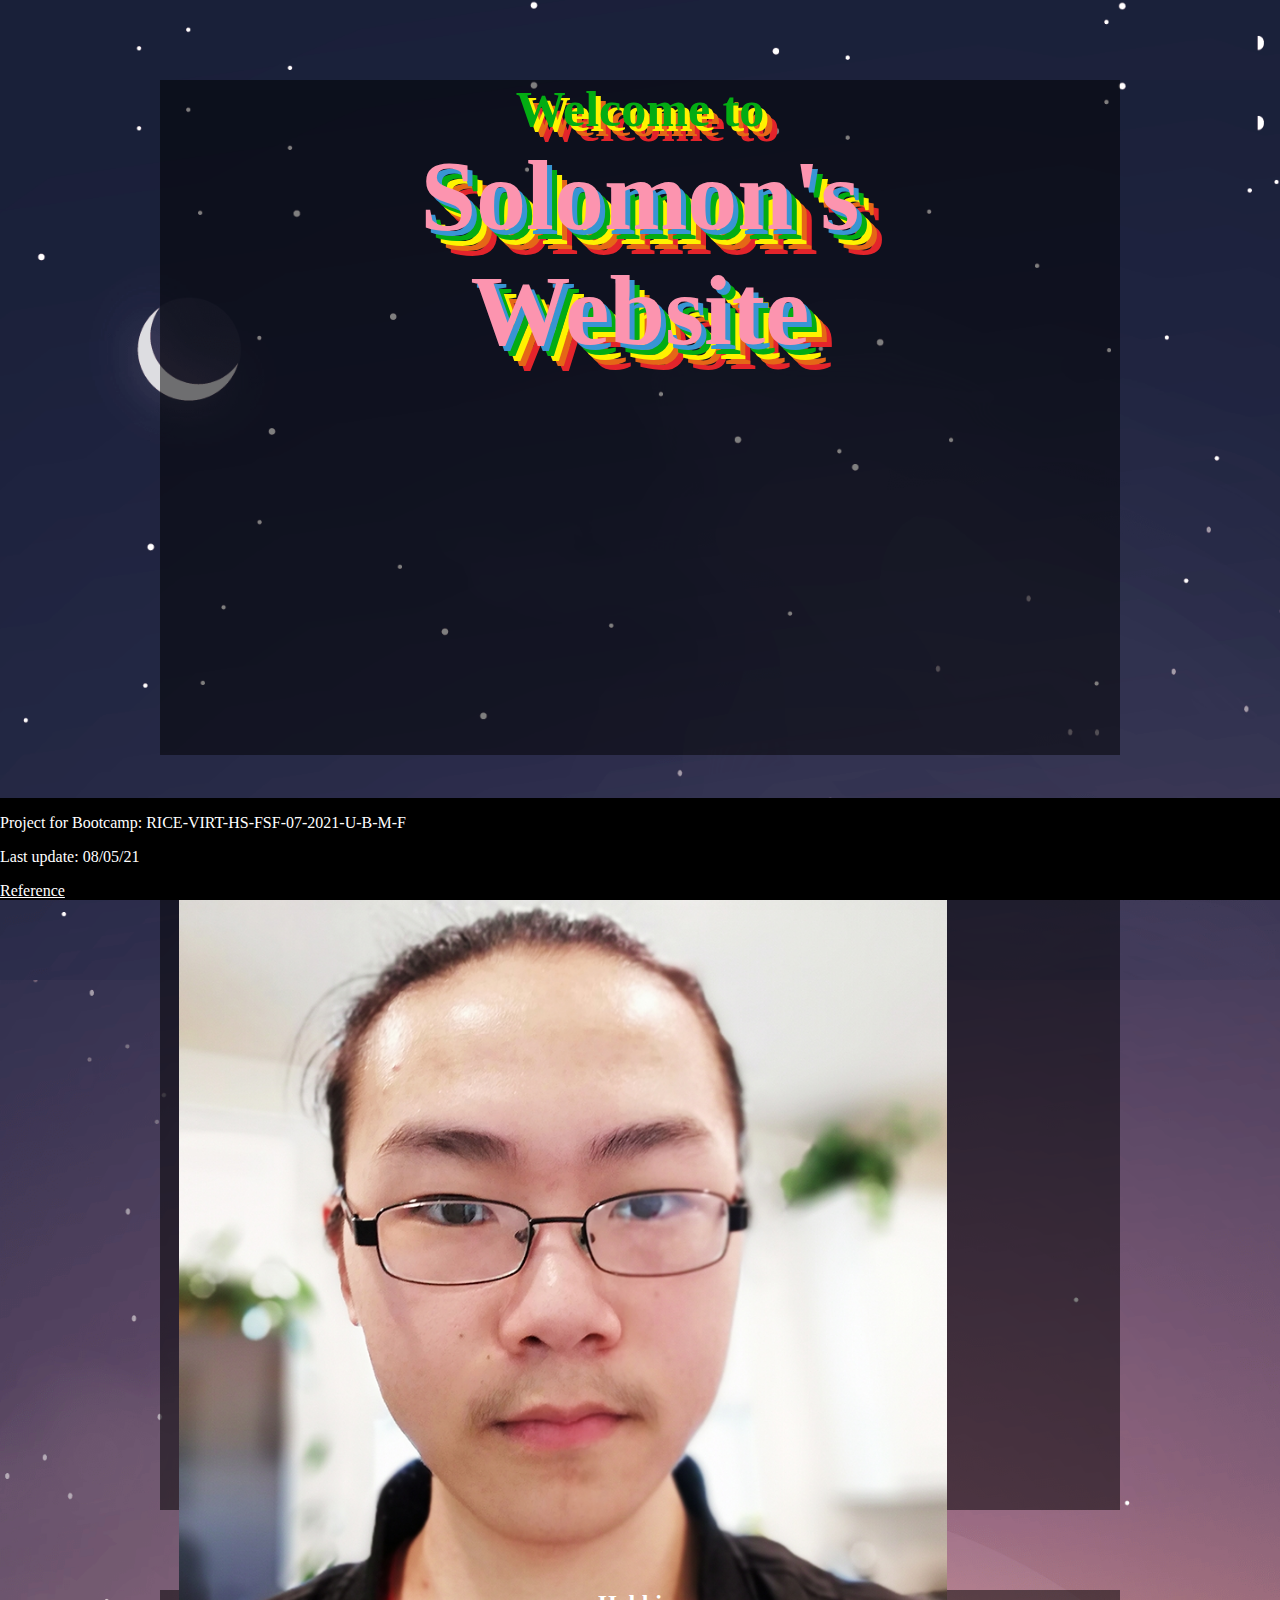
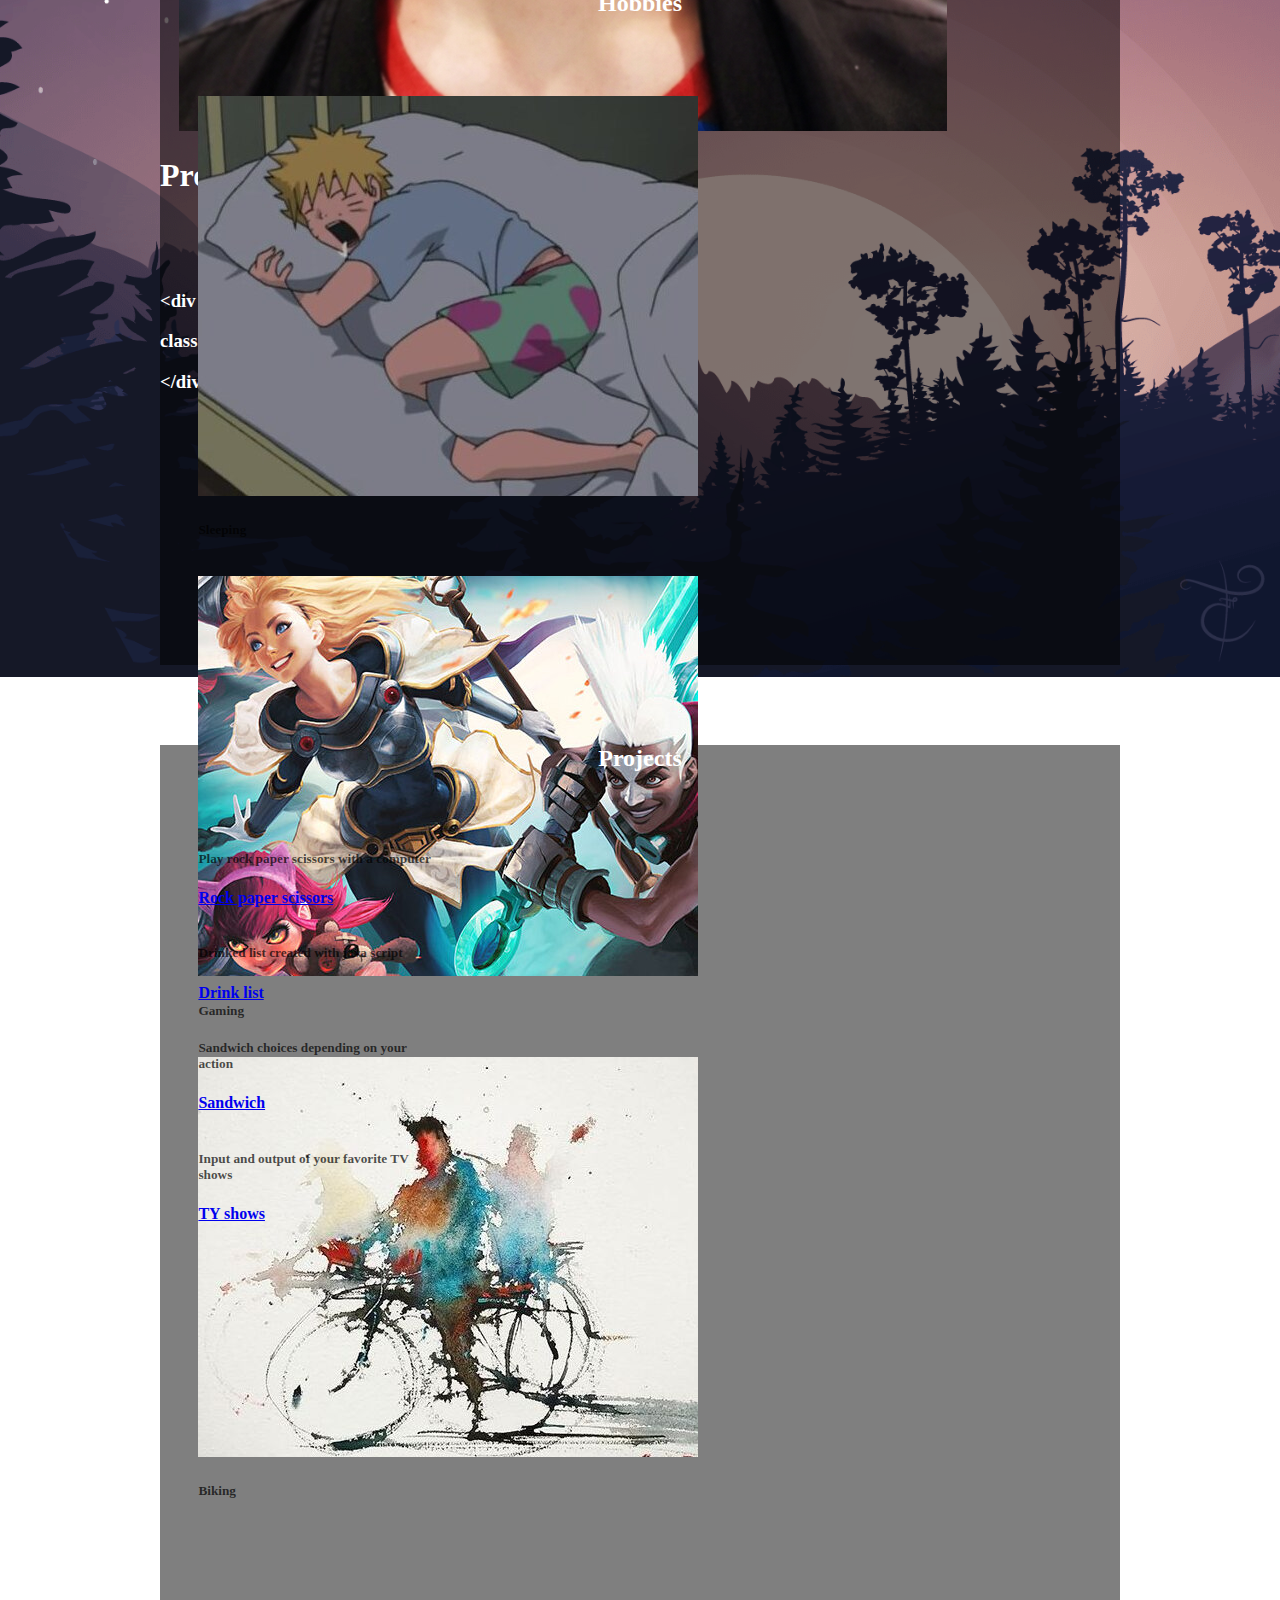
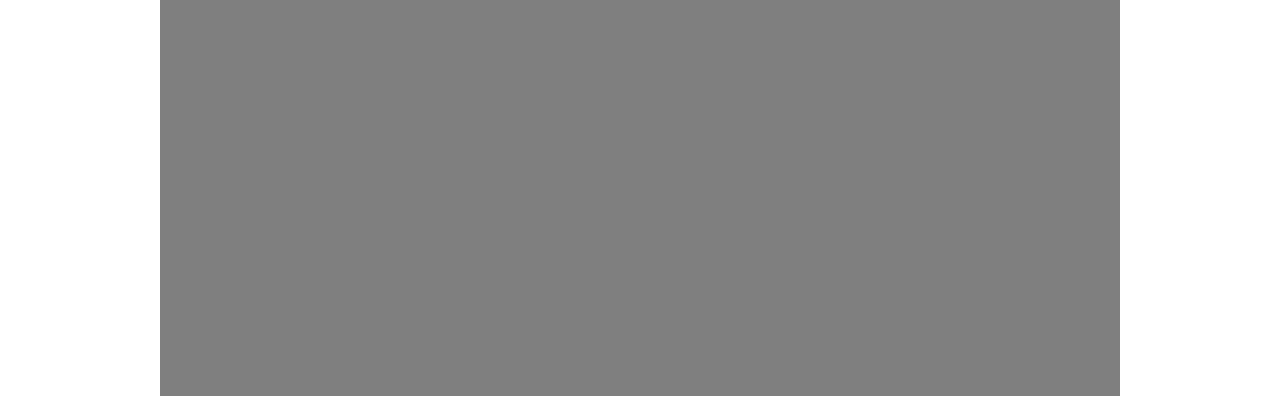
<file: index.html>
<!DOCTYPE html>
<html lang="en">
<head>
    
    <meta charset="UTF-8">
    <meta http-equiv="X-UA-Compatible" content="IE=edge">
    <meta name="viewport" content="width=device-width, initial-scale=1.0">
    <title>My Website</title>

    <!-- bootstrap link -->
    <link rel="stylesheet" href="https://cdn.jsdelivr.net/npm/bootstrap@4.6.0/dist/css/bootstrap.min.css" integrity="sha384-B0vP5xmATw1+K9KRQjQERJvTumQW0nPEzvF6L/Z6nronJ3oUOFUFpCjEUQouq2+l" crossorigin="anonymous">

    <!-- jquery link -->
    <script src="https://ajax.googleapis.com/ajax/libs/jquery/3.5.1/jquery.min.js"></script>

    <!-- css link -->
    <link rel="stylesheet" href="styles.css">

</head>

<body>

<div class="container-fluid pageContainer">

    <!-- section 1 -->

    <div class="row page" id="section1">

        <div class="col-12">
            <div id="head">
                <header id=head1> Welcome to </header>
                <header id=head2> Solomon's Website </header>
            </div>
        </div>

    </div>

    <!-- section 2 -->

    <div class="row page" id="section2">
        
        <div class="col-6 pic2">
            <img src="self.jpg" alt="kono dio da" id="self"> 
        </div>

        <div class="col-6">
            <h1 class="text2" id="title1"> Profile </h1>
            <h3 class="text2"> &lt;div id="Solomon Xu" </h1>
            <h3 class="text2"> class="human male 17 student"&gt; </h1>

            <h3 class="text2"> &lt;/div&gt; </h1>
        </div>

    </div>

    <!-- section 3 -->
    
    <div class="row page" id="section3">
        <div class="pageS">
            <h2 id="titleS"> Hobbies </h2>
        </div>
        
        <div class="card bg-dark text-white">
            <img class="card-img-top" src="sleeping.jpg" alt="sleeping img">
            <div class="card-body">
              <h5 class="card-title"> Sleeping </h5>
            </div>
          </div>
          <div class="card bg-dark text-white">
            <img class="card-img-top" src="gaming.jpg" alt="gaming img">
            <div class="card-body">
              <h5 class="card-title"> Gaming </h5>
            </div>
          </div>
          <div class="card bg-dark text-white">
            <img class="card-img-top" src="biking.jpg" alt="biking img">
            <div class="card-body">
              <h5 class="card-title"> Biking </h5>
            </div>
          </div>
    </div>

    <!-- section 4 -->
    <div class="row page" id="section4">
        <div class="pageS">
            <h2 id="titleS"> Projects </h2>
        </div>

        <div class="card bg-dark text-white c4">
            <div class="card-body">
              <h5 class="card-title">Play rock paper scissors with a computer</h5>
              <a href="rps.html" target="_blank" class="btn btn-primary">Rock paper scissors</a>
            </div>
        </div>
        <div class="card bg-dark text-white c4">
            <div class="card-body">
              <h5 class="card-title">Drinked list created with java script</h5>
              <a href="drink.html" target="_blank" class="btn btn-primary">Drink list</a>
            </div>
        </div>
        <div class="card bg-dark text-white c4">
            <div class="card-body">
              <h5 class="card-title">Sandwich choices depending on your action</h5>
              <a href="sandwich.html" target="_blank" class="btn btn-primary">Sandwich</a>
            </div>
        </div>
        <div class="card bg-dark text-white">
            <div class="card-body">
              <h5 class="card-title">Input and output of your favorite TV shows</h5>
              <a href="tv.html" target="_blank" class="btn btn-primary">TY shows</a>
            </div>
        </div>
    </div>

</div>


<!-- footer -->

<footer class="page-footer font-small white fixed-bottom">

    <div class="container-fluid text-center text-md-left">
        <div class="row">

        <!-- text -->    
        <div class="col-6">
          <p> Project for Bootcamp: RICE-VIRT-HS-FSF-07-2021-U-B-M-F </p>
        </div>

        <!-- update date -->
        <div class="col-3">
            <p> Last update: 08/05/21</p>
        </div>
        
        <!-- reference -->
        <div class="col-3">
            <a href="reference.html" targer="_blank" id="linkF"> Reference </a>
        </div>
    </div>
  
</footer>






<!-- js -->
<script type="text/javascript">

document.getElementById("section1").scrollIntoView({block: "center"});

$(document).ready(function() {

    $("#section1").on("click", function() {
        document.getElementById("section2").scrollIntoView({block: "center"});
    });

    $("#section2").on("click", function() {
        document.getElementById("section3").scrollIntoView({block: "center"});
    });

    $("#section3").on("click", function() {
        document.getElementById("section4").scrollIntoView({block: "center"});
    });

    $("#section4").on("click", function() {
        document.getElementById("section1").scrollIntoView({block: "center"});
    });

});

</script>
    
</body>


</html>
</file>
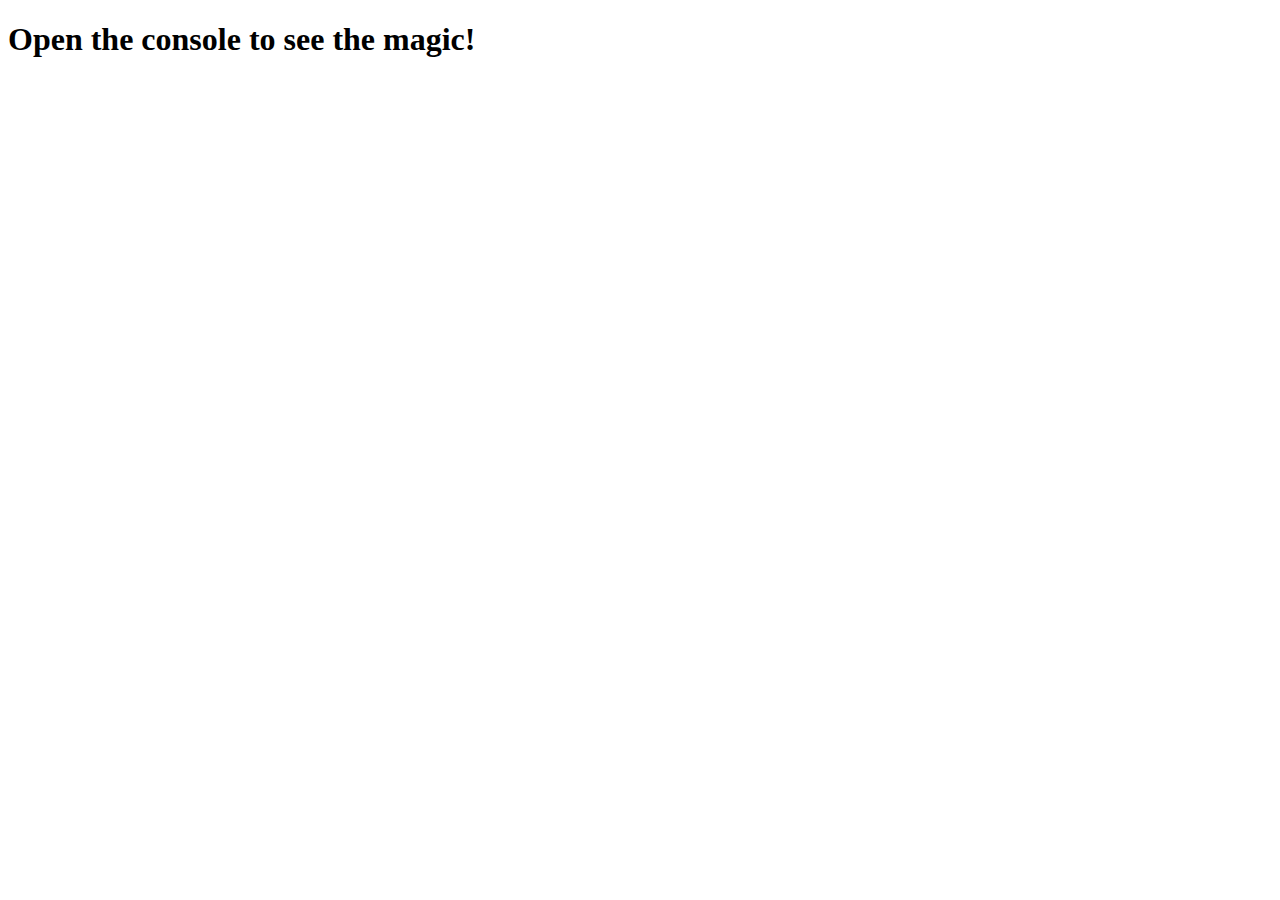
<file: console.html>
<!DOCTYPE html>
<html lang="en-us">
  <head>
    <meta charset="UTF-8">
    <title>My First Function</title>
  </head>
  <body>

    <h1>Open the console to see the magic!</h1>

    <script>

      // FUNCTIONS
      // ================================================================================

      // Create a Function called "adder" that take three arguments (x, y, z).
      // The function should add the arguments together, and log the result to the console.
      function adder (x, y, z) {
        console.log(x+y+z); 
      }

      // Create a Function called "multiplier" that takes three arguments (x, y, z).
      // The function should multiply the arguments, and log the result to the console.
      function multiplier (x, y, z) {
        console.log(x*y*z);
      }

      // Create a Function called "isString" that takes three arguments (x, y, z).
      // "isString" determines if all three arguments are strings and logs an appropriate response to the console.
      function isString (x, y, z) {
        if (typeof x === 'string' || typeof y === 'string' || typeof z === 'string') {
          console.log("these are strings");
        }
        else {
          console.log("string test failed")
        }
      }

      // Create a Function called "vowelChecker" that takes in a single argument (x).
      // "vowlChecker" logs whether or not the input is a vowel.
      function vowelChecker (x) {
        // check if x is string first to make sure it can be lowercased, if x is not string immediately fail test
        if (typeof x === 'string') {
          // make x lowercase to include AEIOU
          x.toLowerCase();
          // checks for aeiou 
          for (i=0; i<x.length; i++) {
            if (x[i] == "a" || x[i] == "e" || x[i] == "i" || x[i] == "o" || x[i] == "u") {
            console.log("the input is/contains a vowel");
            }
            else {
            console.log("vowel test failed")
            } 
          }
        }
        else {
          console.log("vowel test failed")
        }
      }

      // BONUS
      // Creates a version of "adder" that returns its result. Function is called "adderReturn".
      function adderReturn (x, y, z) {
        return x+y+z;
      }

      // Creates a version of "multiplier" that returns its result. Function is called "multiplierReturn".
      function multiplierReturn (x, y, z) {
        return x*y*z;
      }

      // FUNCTION EXECUTION
      // ================================================================================

      // Add in the lines of code below necessary to call the functions we created above.

      // Call the adder function here.

      adder(1,2,3);
      console.log("-------------------");


      // Call the multiplier function here.

      multiplier(1,2,3);
      console.log("-------------------");


      // Call the isString function here.

      isString("one","s","tree");
      console.log("-------------------");


      // Call the vowelChecker function here.

      vowelChecker("bow");
      console.log("-------------------");


      // BONUS
      // Call the adderReturn function here and set it equal to a variable. Then log that variable to the console.

      var addR = adderReturn(2, 2, 2);
      console.log(addR);
      console.log("-------------------");


      // Call the multiplierReturn function here and set it equal to a variable. Then log that variable to the console.
      var multR = multiplierReturn(2, 2, 2);
      console.log(multR)
      multiplierReturn(2,2,2);

    </script>

  </body>
</html>
</file>
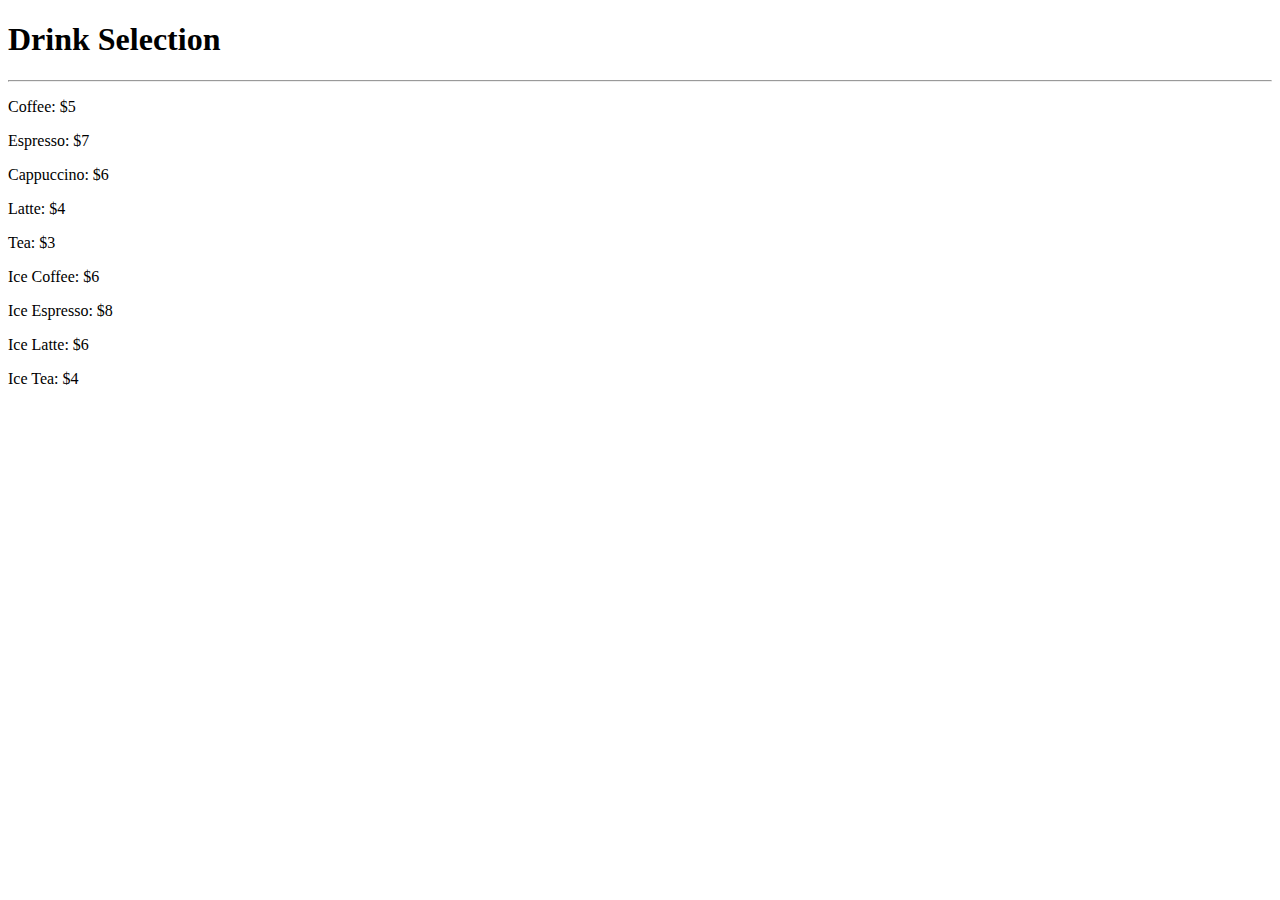
<file: drink.html>
<!DOCTYPE html>
<html lang="en">
<head>
  <meta charset="UTF-8">
  <title>Drink List with js</title>
</head>
<body>

  <h1>Drink Selection</h1>
  <hr>

  <!-- Here we create a generic div called "drink-options" -->
  <div id="drink-options"></div>

  <script type="text/javascript">

    // We are given an array that holds all of the drinks available
    var drinkList = [
      "Coffee: $5",
      "Espresso: $7",
      "Cappuccino: $6",
      "Latte: $4",
      "Tea: $3",
      "Ice Coffee: $6",
      "Ice Espresso: $8",
      "Ice Latte: $6",
      "Ice Tea: $4"
    ];

    // This line of JavaScript "grabs" the main div on the page ("#drink-options");
    var drinkDiv = document.getElementById("drink-options");

    // We then use a for loop to iterate through all the drinks in drinkList.
    // With each iteration, we perform a series of code operations each time.
    for (var i = 0; i < drinkList.length; i++) {

      // For each drink in the array, we create a new paragraph to hold that text.
      // A new paragraph will be created with each iteration of the loop.
      var newDrinkP = document.createElement("p");

      // We then assign the the text of this paragraph to be the text in the array.
      newDrinkP.textContent = drinkList[i];

      // We then add the paragraph to the our main div on the page ("#drink-options")
      drinkDiv.appendChild(newDrinkP);
    }

  </script>

</body>
</html>
</file>
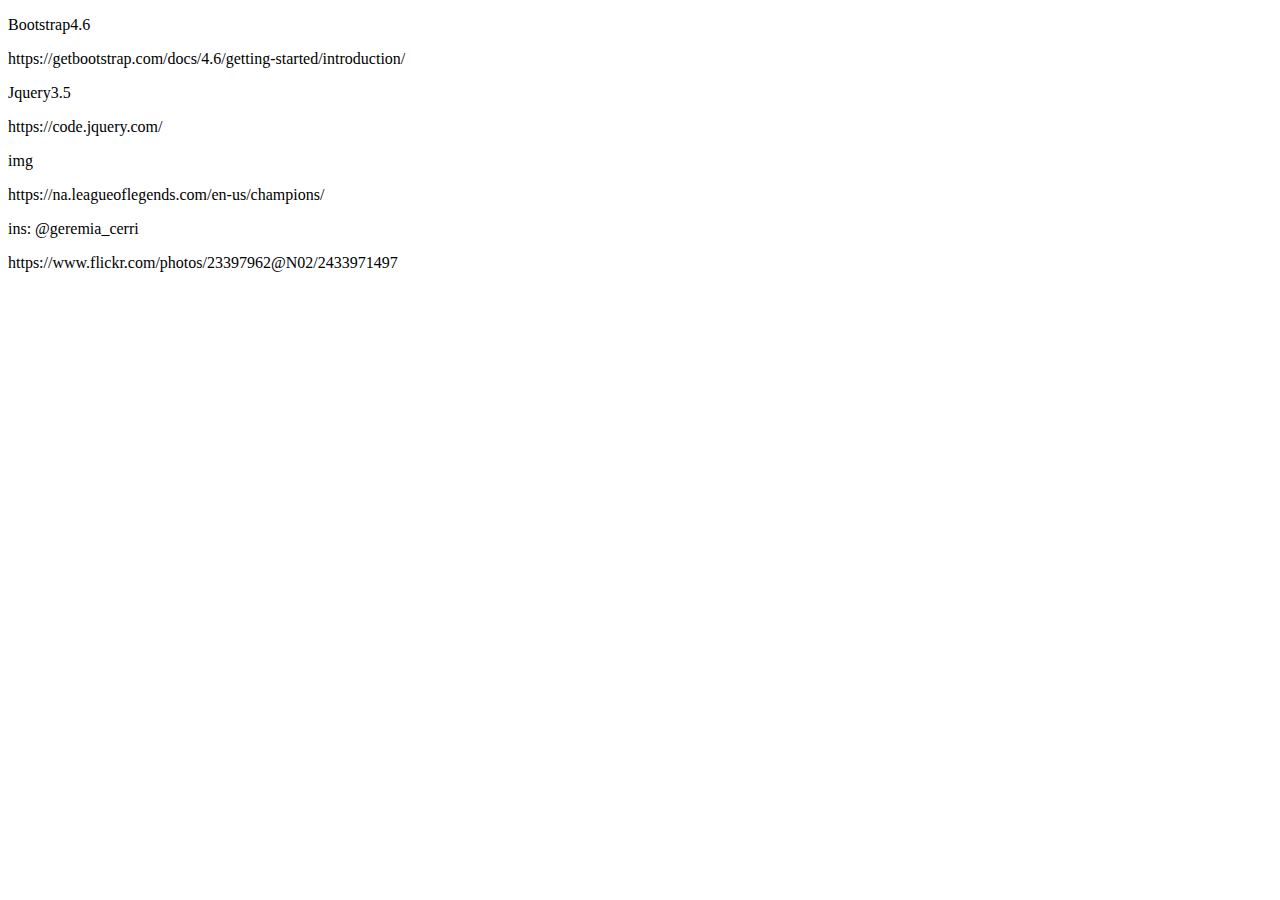
<file: reference.html>
<!DOCTYPE html>
<html lang="en">
<head>
    <meta charset="UTF-8">
    <meta http-equiv="X-UA-Compatible" content="IE=edge">
    <meta name="viewport" content="width=device-width, initial-scale=1.0">
    <title>Reference</title>
</head>
<body>
    <p>Bootstrap4.6</p>
    <p>https://getbootstrap.com/docs/4.6/getting-started/introduction/</p>
    <p>Jquery3.5</p>
    <p>https://code.jquery.com/</p>
    <p>img</p>
    <p>https://na.leagueoflegends.com/en-us/champions/</p>
    <p>ins: @geremia_cerri</p>
    <p>https://www.flickr.com/photos/23397962@N02/2433971497</p>
</body>
</html>
</file>
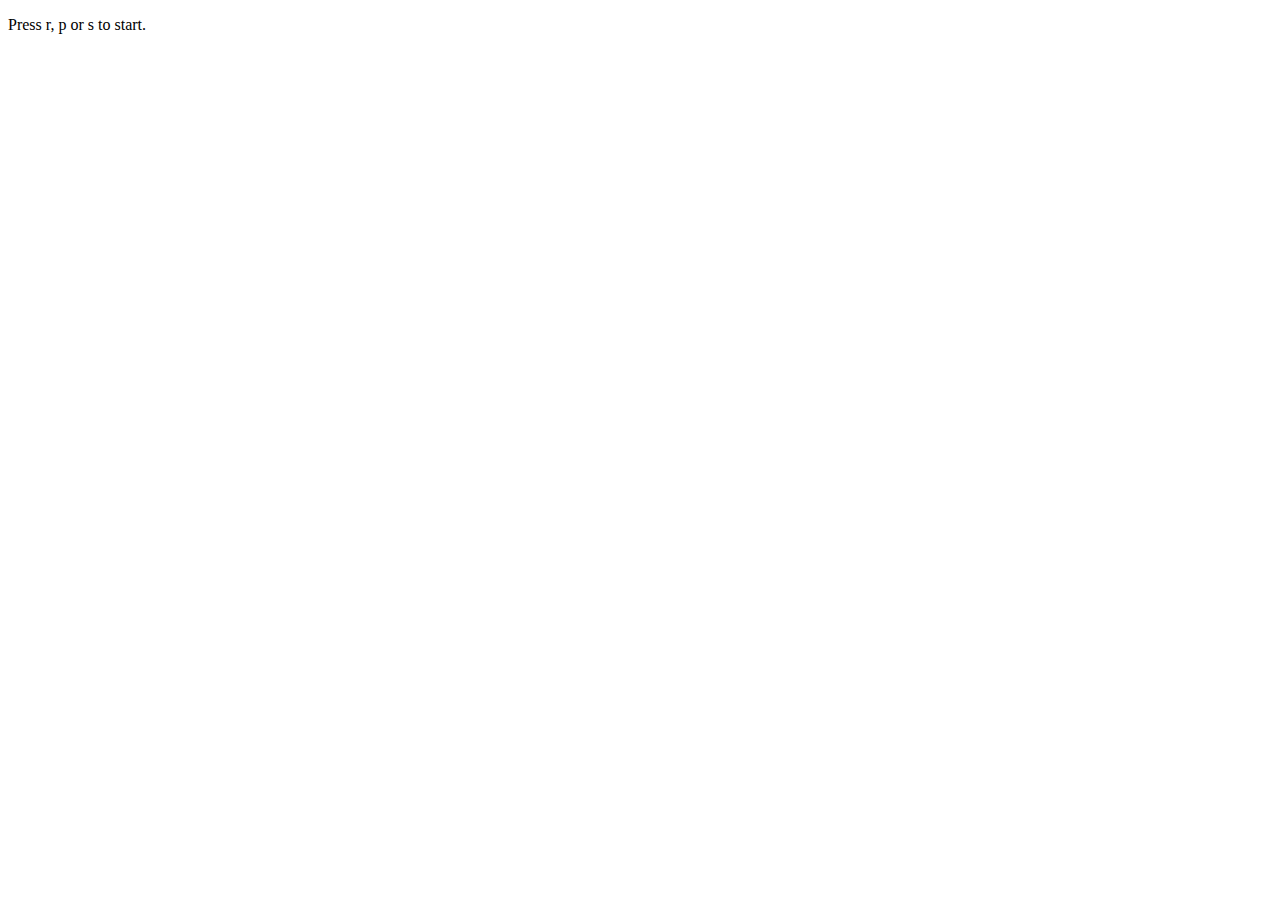
<file: rps.html>
<!DOCTYPE html>
<html lang="en-us">

<head>
  <meta charset="UTF-8">
  <title>Rock Paper Scissors Part 7</title>
</head>

<body>

  <div>
    <p id="directions-text">Press r, p or s to start.</p>
  </div>

  <script type="text/javascript">
    // Creates an array that lists out all of the options (Rock, Paper, or Scissors).
    var computerChoices = ["r", "p", "s"];

    // Creating variables to hold the number of wins, losses, and ties. They start at 0.
    var wins = 0;
    var losses = 0;
    var ties = 0;

    // This function is run whenever the user presses a key.
    document.onkeyup = function(event) {

      // Determines which key was pressed.
      var userGuess = event.key;

      // Randomly chooses a choice from the options array. This is the Computer's guess.
      var computerGuess = computerChoices[Math.floor(Math.random() * computerChoices.length)];

      // Reworked our code from last step to use "else if" instead of lots of if statements.
      // This logic determines the outcome of the game (win/loss/tie), and increments the appropriate number
      if ((userGuess === "r") || (userGuess === "p") || (userGuess === "s")) {

        if ((userGuess === "r" && computerGuess === "s") ||
          (userGuess === "s" && computerGuess === "p") || 
          (userGuess === "p" && computerGuess === "r")) {
          wins++;
        } else if (userGuess === computerGuess) {
          ties++;
        } else {
          losses++;
        }

        // Display the user and computer guesses, and wins/losses/ties.
        alert("You chose: " + userGuess + "\nThe computer chose: " + computerGuess)
        alert("wins: " + wins + "\nlosses: " + losses + "\nties: " + ties)
      }
    };
  </script>

</body>

</html>
</file>
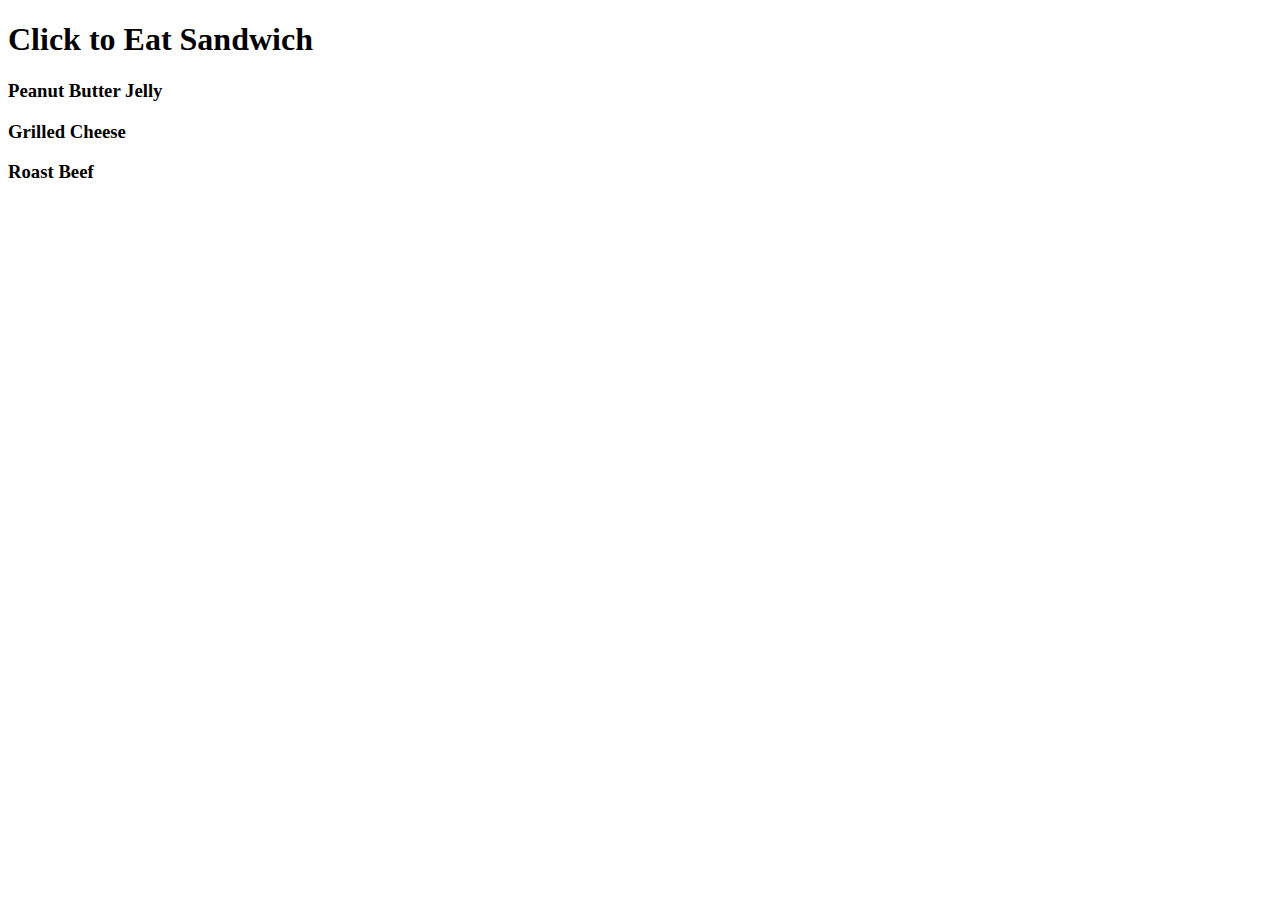
<file: sandwich.html>
<!DOCTYPE html>
<html lang="en">

<head>
  <meta charset="UTF-8">
  <title>Trigger Clicked</title>

  <!-- Added link to the jQuery Library -->
  <script src="https://cdnjs.cloudflare.com/ajax/libs/jquery/3.2.1/jquery.min.js"></script>

</head>

<body>

  <h1>Click to Eat Sandwich</h1>
  <h3 id="pbj">Peanut Butter Jelly</h3>
  <h3 id="grilledcheese">Grilled Cheese</h3>
  <h3 id="roastbeef">Roast Beef</h3>

  <div id="image-div"></div>

  <script type="text/javascript">

    // This document.ready isn't necessary in this example... but is needed in cases where the HTML is complex.
    // This code makes sure that the JavaScript doesn't get run until the HTML is finished loading
    // It's useful to become familiar with now.

    $(document).ready(function() {

      // VARIABLES
      // ====================================================================
      // Here we create variables for tracking the number of sandwiches eaten
      // ...
      var counterPBJ = 0;
      var counterCheese = 0;
      var counterBeef = 0;

      // ...

      // FUNCTIONS
      // ====================================================================
      // Here we create various on "click" functions which capture the clicks
      // Inside each click event is the code to create an alert, update the counter, then show the updated count.
      // ...
      $("#pbj").on("click", function() {
        counterPBJ++;
        alert("you ate " + counterPBJ + " PBJ");
      });
      $("#grilledcheese").on("click", function() {
        counterCheese++;
        alert("you ate " + counterCheese + " Grilled Cheese");
      });
      $("#roastbeef").on("click", function() {
        counterBeef++;
        alert("you ate " + counterBeef + " Roast Beef");
      });

      // ...

    });

</script>

</body>

</html>
</file>
<file: styles.css>
html, body {
    height: 100%;
    margin: 0;
    width: 100%;
    
    /* background image covers whole page */
    background-image: url("background_night.png");
    background-size: cover;
    background-repeat: no-repeat;

    /* hide scrollbar (feature deleted, only works in chrome), smooth animation for function "scrollIntoView" */
    scroll-behavior: smooth;
}

.pageContainer {
    /* covers whole body */
    width: 100%;
    height: 100%;
    margin-top: 0;
    margin-left: 0;
}

.page {
    width: 75%;
    height: 75%;

    /* transparent black as background */
    background: rgba(0, 0, 0, 0.5);

    /* place in center of page */
    margin-left: auto;
    margin-right: auto;
    margin-top: 6.25%;
    margin-bottom: 6.25%;

    /* make the items inside center (flexible parent) */
    align-items: center
}

#head {
    margin: 0 auto;
    text-align: center;
    width: 50%;
    display: flex;
    flex-direction: row;
    flex-wrap: wrap;
    justify-content: center;
}

#title1 {
    margin-bottom: 10%;
}

#head1 {
    font-size: 50px;
    text-align: center;
    color: #03ac13;
    font-family: 'Niconne', cursive;
    font-weight: 700;
    text-shadow: 5px 5px 0px #fff200,
                10px 10px 0px #e56717,
                15px 15px 0px #e3242b
}

#head2 {
    font-size: 100px;
    text-align: center;
    margin: auto;
    width: 900px;
    height: auto;

    color: #fc94af;
    font-family: 'Niconne', cursive;
    font-weight: 700;
  text-shadow: 5px 5px 0px #3895d3, 
              10px 10px 0px #03ac13, 
              15px 15px 0px #fff200,
              20px 20px 0px #e56717,
              25px 25px 0px #e3242b
}

#section4 {
    padding-bottom: 45%;
}

.card {
    width: 25%;
    margin-left: 4%;
    margin-right:4%;
    margin-top: 4%;
    margin-bottom: 4%;
    color: rgba(0, 0, 0, 0.7);
    font-family: 'Niconne', cursive;
    font-weight: 700;
}

#c4 {
    margin-top: 15%;
}

.pageS {
    height: 10%;
    width: 100%;
    margin-top: 4%;
    margin-bottom: 4%;
    text-align: center;
    color: white;
    font-family: 'Niconne', cursive;
    font-weight: 700;
}

.titleS {
    font-size: 70px;
}

footer {
    position:fixed;
    left:0px;
    bottom:0px;
    width:100%;
    background:black;
    color: white;
}

#self {
    width: 80%;
    margin-left: 2%;
}

.text2 {
    color: white;
}

#linkF {
    color: white;
}
</file>
